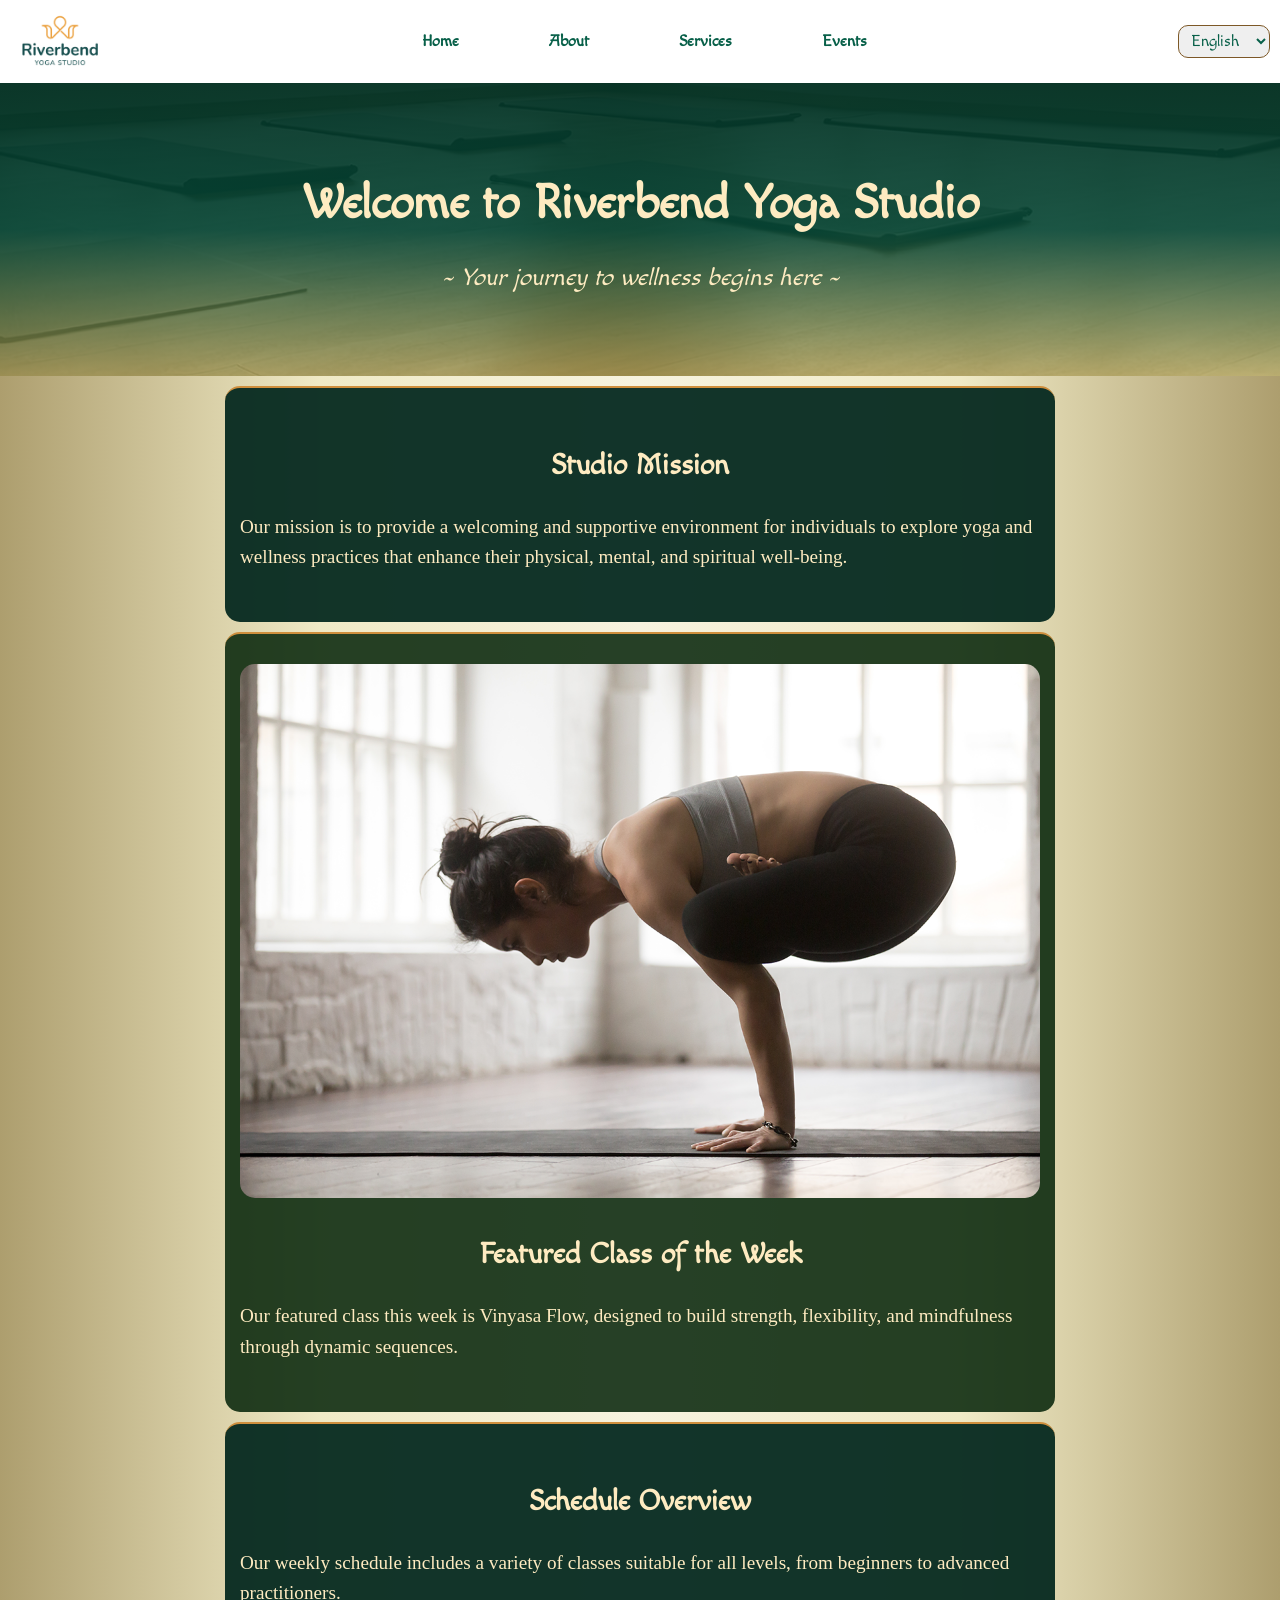
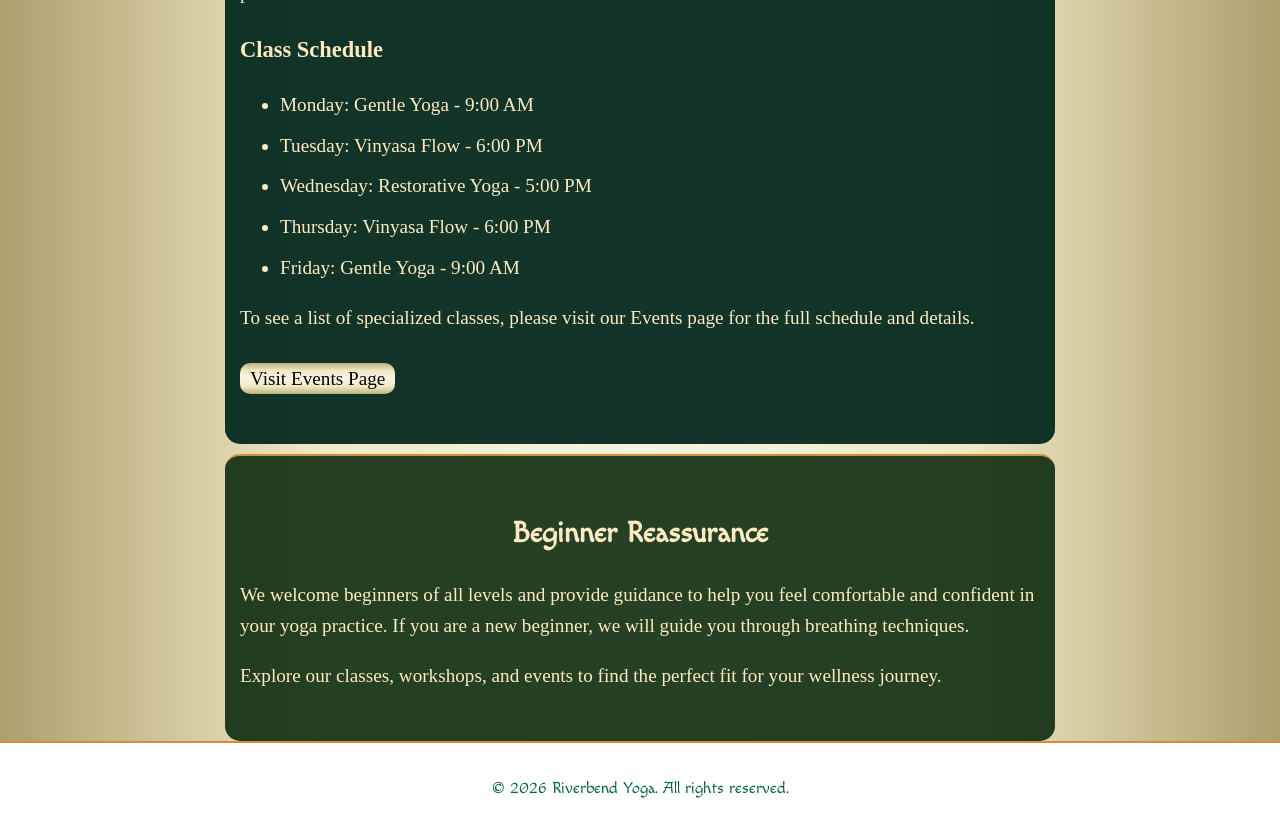
<file: index.html>
<!DOCTYPE html>
<html lang="en">

<head>
    <meta charset="UTF-8">
    <meta name="viewport" content="width=device-width, initial-scale=1.0">
    <title>Riverbend Yoga</title>
    <link rel="stylesheet" href="index.css">
    <script src="index.js" defer></script>
    <link rel="icon" href="photos/yoga-logo_c.png" type="image/png">
    <link rel="preconnect" href="https://fonts.googleapis.com">
    <link rel="preconnect" href="https://fonts.gstatic.com" crossorigin>
    <link href="https://fonts.googleapis.com/css2?family=Macondo&display=swap" rel="stylesheet">
</head>

<body>
    <nav class="nav">
        <img src="photos/yoga-logo_c.png" alt="Riverbend Yoga Logo" style="width:100px;height:auto;">
        
        <ul>
            <li><a href="index.html" aria-current="page" data-i18n="nav-home">Home</a></li>
            <li><a href="about.html" data-i18n="nav-about">About</a></li>
            <li><a href="services.html" data-i18n="nav-services">Services</a></li>
            <li><a href="events.html" data-i18n="nav-events">Events</a></li>
        </ul>
        <select id="language-picker" class="language-picker" aria-label="Language">
            <option value="en">English</option>
            <option value="es">Español</option>
            <option value="fr">Français</option>
            <option value="pl">Polski</option>
            <option value="de">Deutsch</option>
        </select>
    </nav>
    <main>
        <div class="welcome-section">
            <div>
            </div>
            <div class="welcome-text">
                <h1 data-i18n="welcome-title">Welcome to Riverbend Yoga Studio</h1>
                <p><i data-i18n="welcome-tagline">~ Your journey to wellness begins here ~</i></p>
            </div>
        </div>
        <section>

            <h2>Studio Mission</h2>
            <p>Our mission is to provide a welcoming and supportive environment for individuals to explore yoga and
                wellness practices that enhance their physical, mental, and spiritual well-being.</p>
        </section>



        <section>
            <img src="photos/yoga-feature-large_c.png" alt="Woman balancing on her hands in the studio"
                style="width:100%;height:auto;">
            <h2>Featured Class of the Week</h2>
            <p>Our featured class this week is Vinyasa Flow, designed to build strength, flexibility, and mindfulness
                through dynamic sequences.</p>
        </section>

        <section>
            <h2>Schedule Overview</h2>
            <p>Our weekly schedule includes a variety of classes suitable for all levels, from beginners to advanced
                practitioners.</p>
            <h3>Class Schedule</h3>
            <ul>
                <li>Monday: Gentle Yoga - 9:00 AM</li>
                <li>Tuesday: Vinyasa Flow - 6:00 PM</li>
                <li>Wednesday: Restorative Yoga - 5:00 PM</li>
                <li>Thursday: Vinyasa Flow - 6:00 PM</li>
                <li>Friday: Gentle Yoga - 9:00 AM</li>
            </ul>
            <p>To see a list of specialized classes, please visit our Events page for the full schedule and details.
                <br>
                <br>
                <a class="visit" href="events.html">Visit Events Page</a>
            </p>
        </section>
        <section>
            <h2>Beginner Reassurance</h2>
            <p>We welcome beginners of all levels and provide guidance to help you feel comfortable and confident in
                your yoga practice. If you are a new beginner, we will guide you through breathing techniques.</p>
            <p>Explore our classes, workshops, and events to find the perfect fit for your wellness journey.</p>
        </section>

    </main>
    <footer>
        <p>&copy; 2026 Riverbend Yoga. All rights reserved.</p>
    </footer>
</body>

</html>
</file>
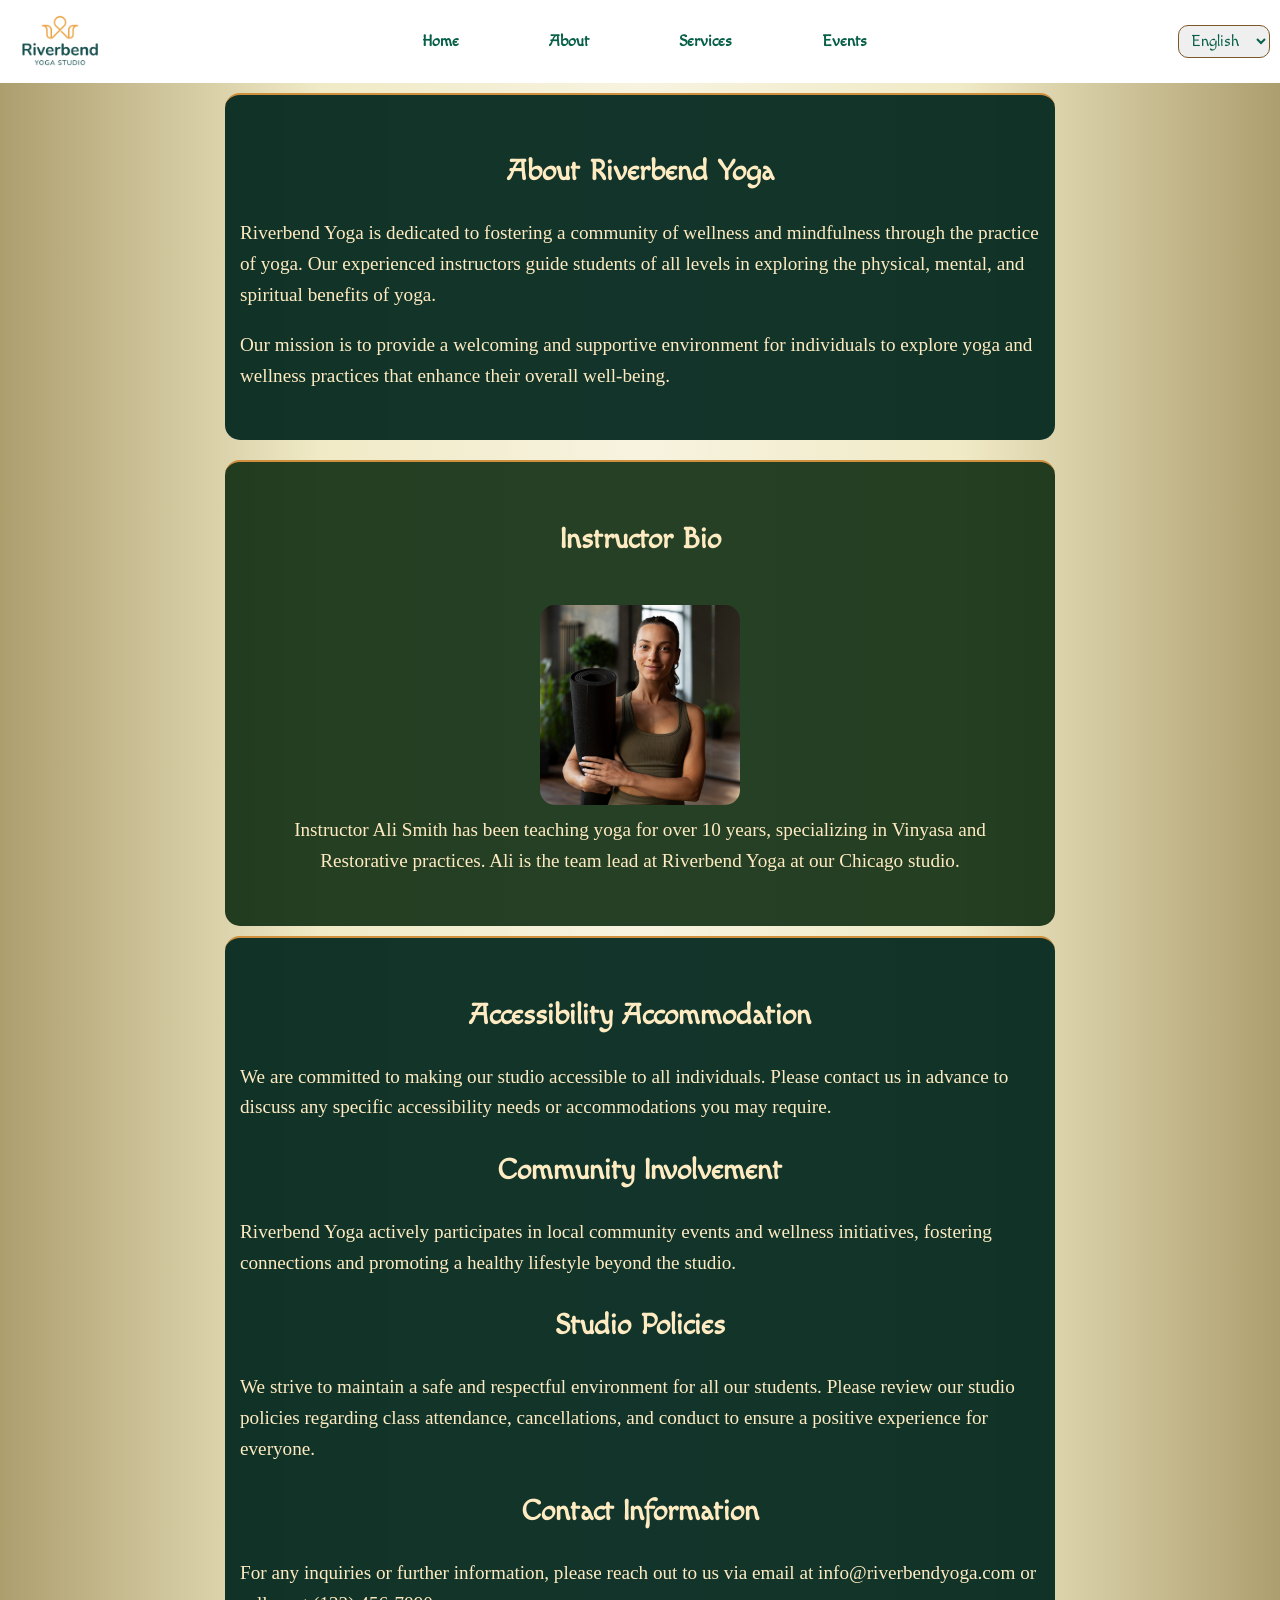
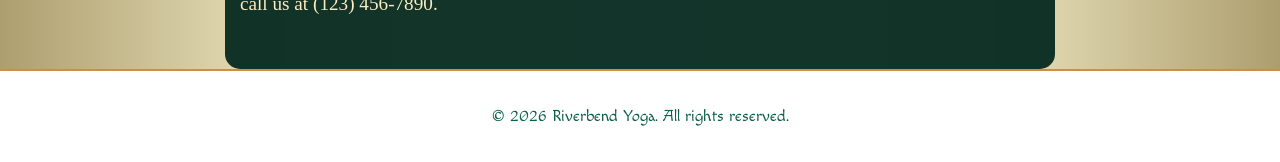
<file: about.html>
<!DOCTYPE html>
<html lang="en">

<head>
    <meta charset="UTF-8">
    <meta name="viewport" content="width=device-width, initial-scale=1.0">
    <title>About Riverbend Yoga</title>
    <link rel="stylesheet" href="index.css">
    <script src="index.js" defer></script>
    <link rel="preconnect" href="https://fonts.googleapis.com">
<link rel="preconnect" href="https://fonts.gstatic.com" crossorigin>
<link href="https://fonts.googleapis.com/css2?family=Macondo&display=swap" rel="stylesheet">
</head>

<body>
    <nav class="nav">
        <img src="photos/yoga-logo_c.png" alt="Riverbend Yoga Logo" style="width:100px;height:auto;">
        <ul>
            <li><a href="index.html" aria-current="page" data-i18n="nav-home">Home</a></li>
            <li><a href="about.html" data-i18n="nav-about">About</a></li>
            <li><a href="services.html" data-i18n="nav-services">Services</a></li>
            <li><a href="events.html" data-i18n="nav-events">Events</a></li>
        </ul>
        <select id="language-picker" class="language-picker" aria-label="Language">
            <option value="en">English</option>
            <option value="es">Español</option>
            <option value="fr">Français</option>
            <option value="pl">Polski</option>
            <option value="de">Deutsch</option>
        </select>
    </nav>
    <main>
        <section>
        <h1>About Riverbend Yoga</h1>
        <p>Riverbend Yoga is dedicated to fostering a community of wellness and mindfulness through the practice of
            yoga.
            Our experienced instructors guide students of all levels in exploring the physical, mental, and spiritual
            benefits of yoga.</p>
            <p>Our mission is to provide a welcoming and supportive environment for individuals to explore yoga and
                wellness
                practices that enhance their overall well-being.</p>
        
        </section>
        <section class="bio">
            <h2>Instructor Bio</h2>
            <figure>
                <img src="photos/yoga-instructor_c.png" alt="Instructor Photo" style="width:200px;height:auto;">
                <figcaption>Instructor Ali Smith has been teaching yoga for over 10 years, specializing in Vinyasa 
                    and Restorative practices. Ali is the team lead at Riverbend Yoga at our Chicago studio.</figcaption>
            </figure>
        </section>
        <section>
            <h2>Accessibility Accommodation</h2>
            <p>We are committed to making our studio accessible to all individuals. Please contact us in advance to
                discuss any
                specific accessibility needs or accommodations you may require.</p>
            <h2>Community Involvement</h2>
            <p>Riverbend Yoga actively participates in local community events and wellness initiatives, fostering
                connections
                and promoting a healthy lifestyle beyond the studio.</p>
            <h2>Studio Policies</h2>
            <p>We strive to maintain a safe and respectful environment for all our students. Please review our studio
                policies
                regarding class attendance, cancellations, and conduct to ensure a positive experience for everyone.</p>
            <h2>Contact Information</h2>
            <p>For any inquiries or further information, please reach out to us via email at info@riverbendyoga.com or
                call us
                at (123) 456-7890.</p>
        </section>
    </main>
    <footer>
        <p>&copy; 2026 Riverbend Yoga. All rights reserved.</p>
    </footer>
</body>

</html>
</file>
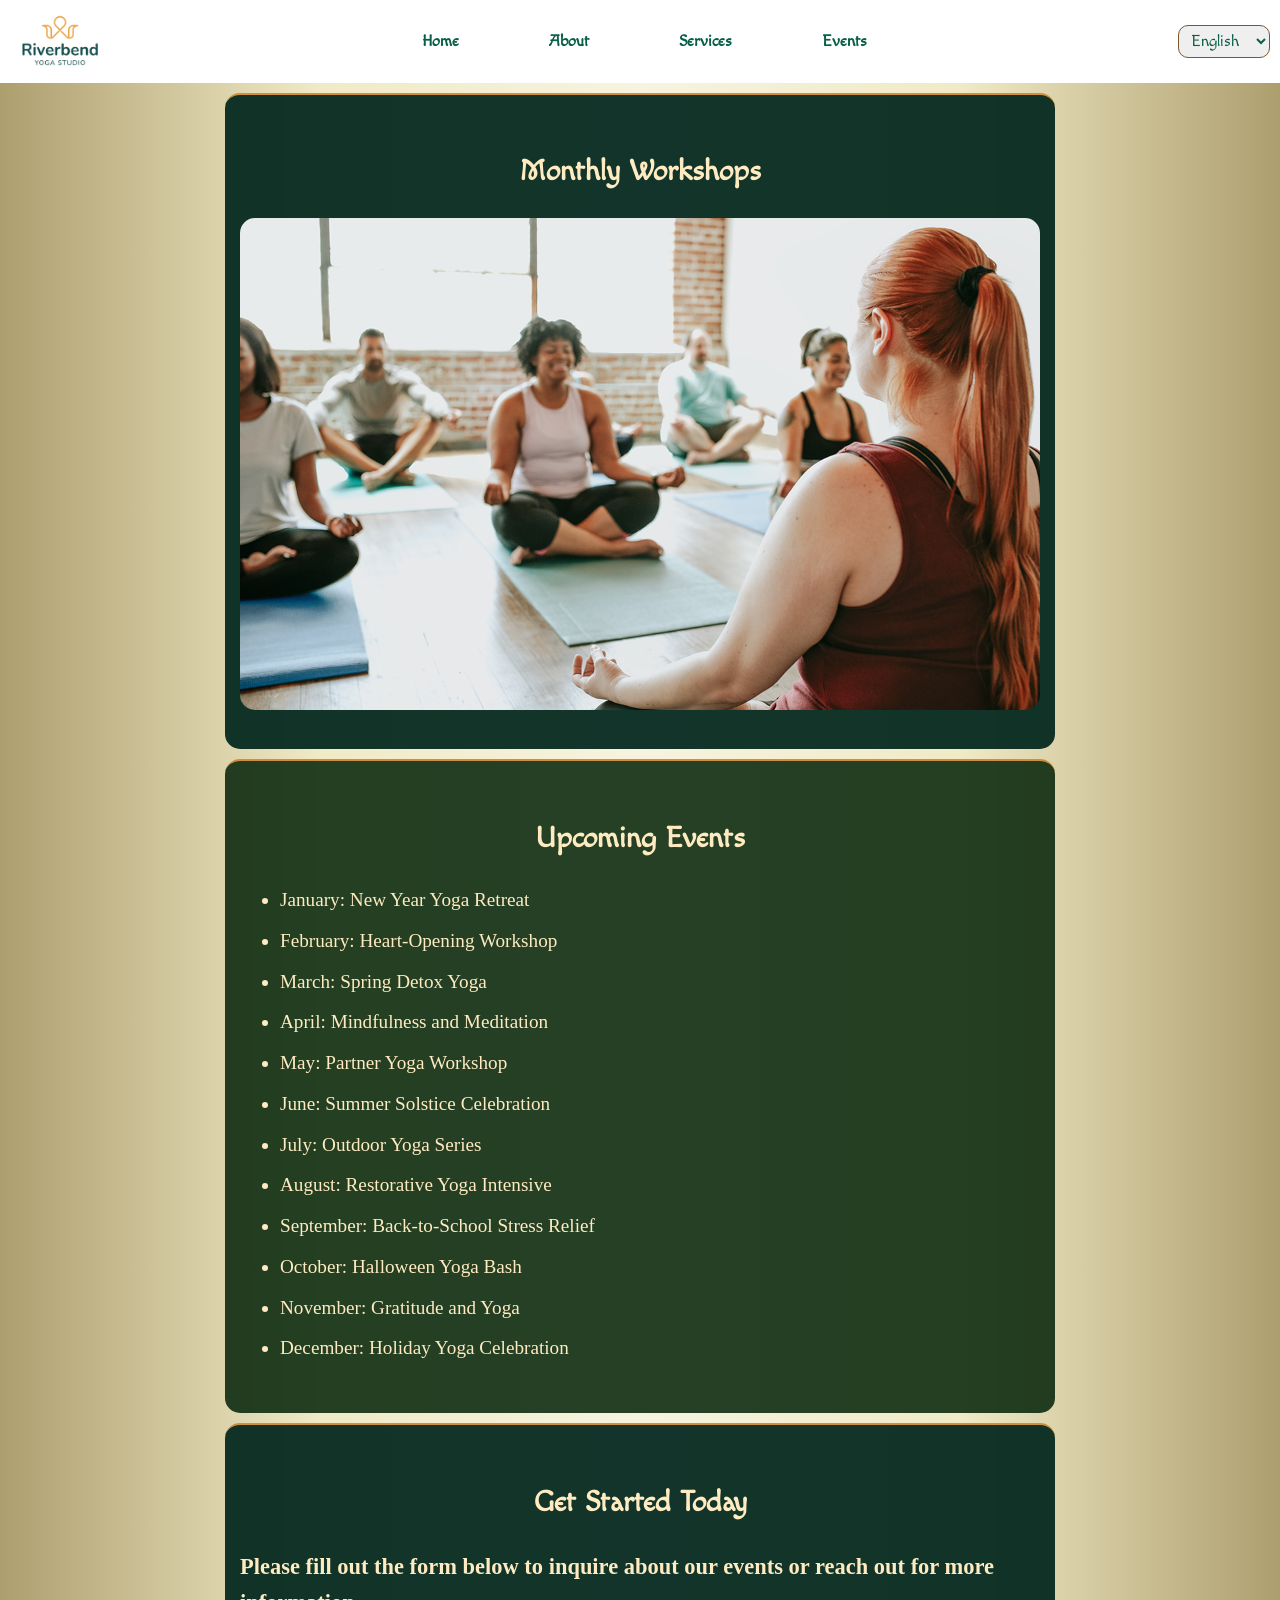
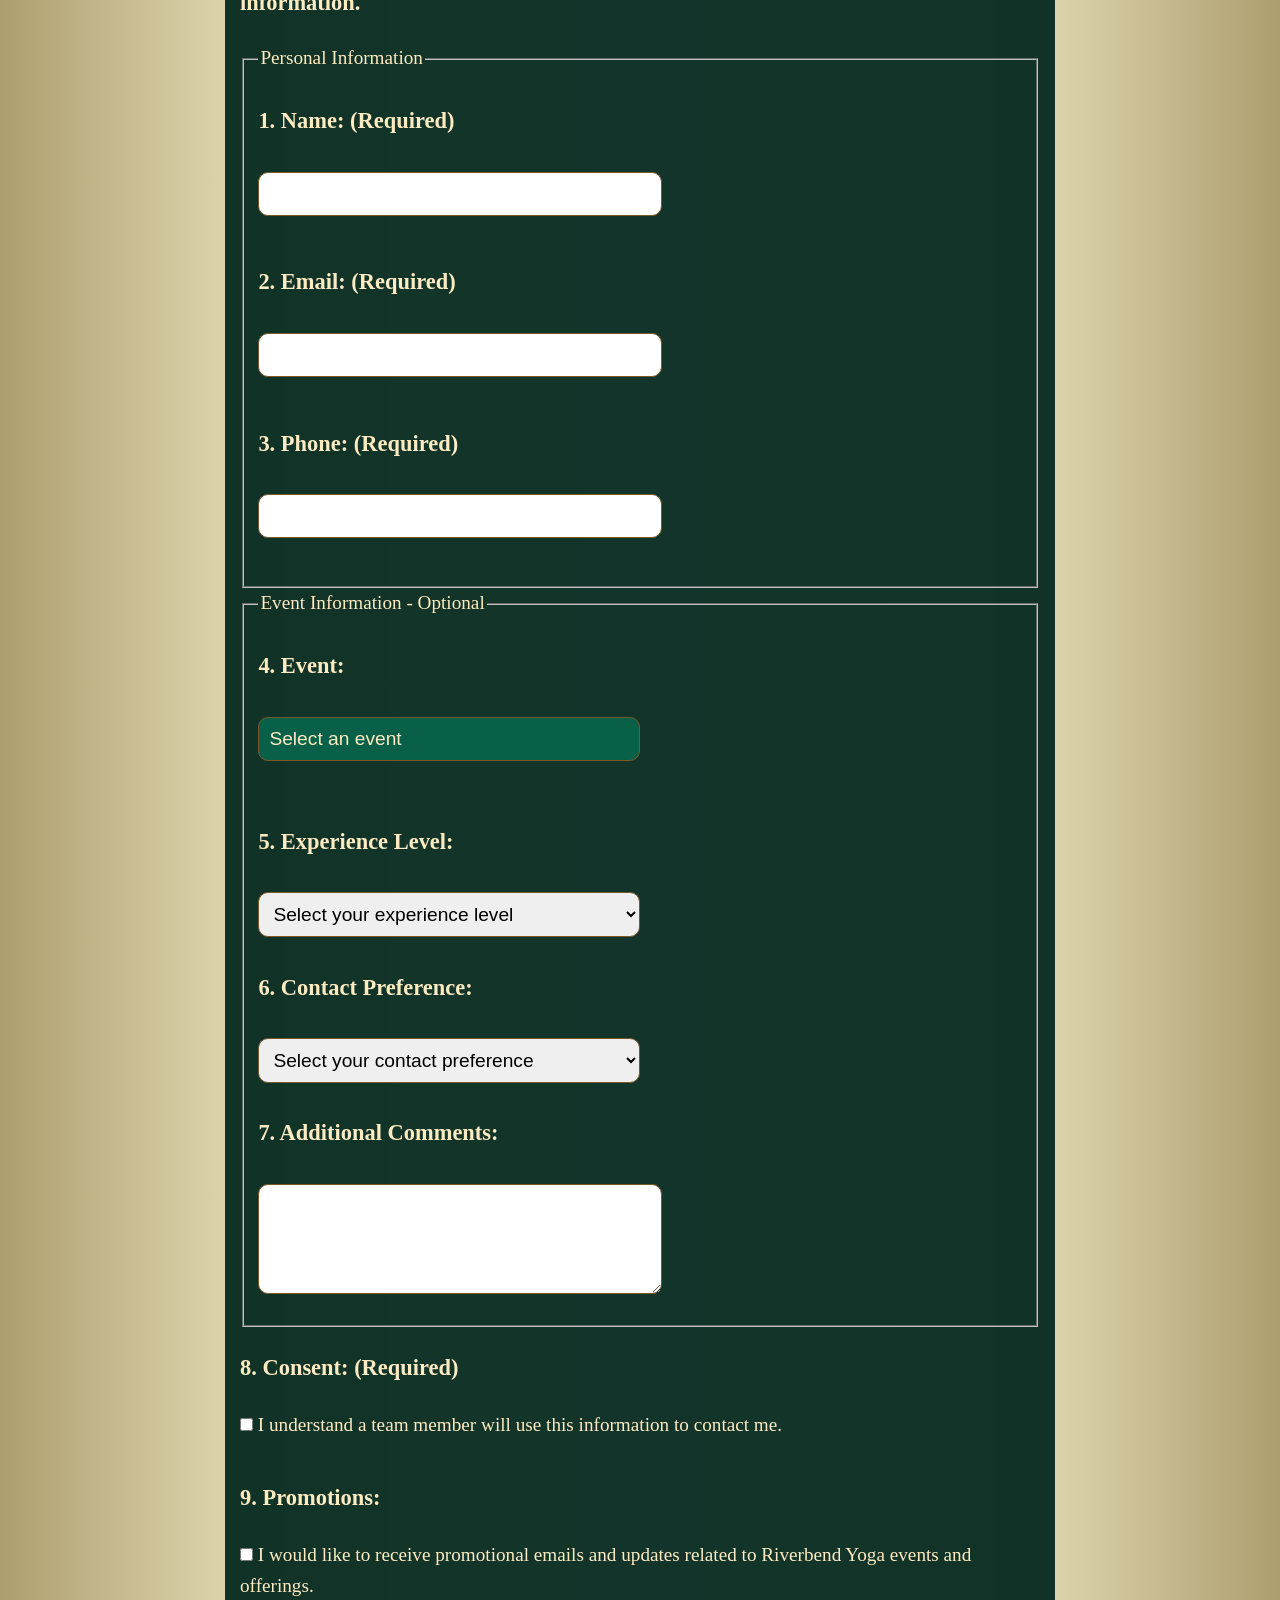
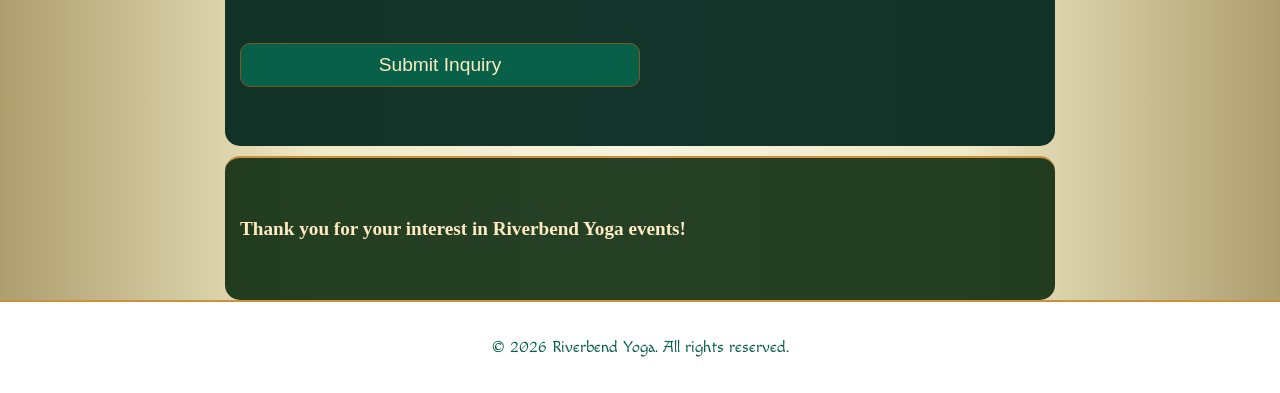
<file: events.html>
<!DOCTYPE html>
<html lang="en">

<head>
    <meta charset="UTF-8">
    <meta name="viewport" content="width=device-width, initial-scale=1.0">
    <title>Riverbend Yoga Events</title>
    <link rel="stylesheet" href="index.css">
    <script src="index.js" defer></script>
    <link rel="preconnect" href="https://fonts.googleapis.com">
    <link rel="preconnect" href="https://fonts.gstatic.com" crossorigin>
    <link href="https://fonts.googleapis.com/css2?family=Macondo&display=swap" rel="stylesheet">
</head>

<body>
    <nav class="nav">
        <img src="photos/yoga-logo_c.png" alt="Riverbend Yoga Logo" style="width:100px;height:auto;">
        <ul>
            <li><a href="index.html" aria-current="page" data-i18n="nav-home">Home</a></li>
            <li><a href="about.html" data-i18n="nav-about">About</a></li>
            <li><a href="services.html" data-i18n="nav-services">Services</a></li>
            <li><a href="events.html" data-i18n="nav-events">Events</a></li>
        </ul>
        <select id="language-picker" class="language-picker" aria-label="Language">
            <option value="en">English</option>
            <option value="es">Español</option>
            <option value="fr">Français</option>
            <option value="pl">Polski</option>
            <option value="de">Deutsch</option>
        </select>
    </nav>
    <main>
        <section>
            <h1>Monthly Workshops</h1>
            <picture>
                <source srcset="photos/yoga-workshop_c.png" type="image/png">
                <img src="photos/yoga-workshop_c.png" alt="A group of people participating in a yoga class"
                    style="width:100%;height:auto;">
            </picture>
        </section>
        <section>
            <h2>Upcoming Events</h2>
            <ul>
                <li>January: New Year Yoga Retreat</li>
                <li>February: Heart-Opening Workshop</li>
                <li>March: Spring Detox Yoga</li>
                <li>April: Mindfulness and Meditation</li>
                <li>May: Partner Yoga Workshop</li>
                <li>June: Summer Solstice Celebration</li>
                <li>July: Outdoor Yoga Series</li>
                <li>August: Restorative Yoga Intensive</li>
                <li>September: Back-to-School Stress Relief</li>
                <li>October: Halloween Yoga Bash</li>
                <li>November: Gratitude and Yoga</li>
                <li>December: Holiday Yoga Celebration</li>
            </ul>
        </section>
        <section>
            <h2>Get Started Today</h2>
            <h3>Please fill out the form below to inquire about our events or reach out for more information.</h3>
            <!-- novalidate turns off the browser's pop-up messages so index.js can show its own -->
            <form id="inquiry-form" action="submit_request.php" method="post" novalidate>
                <fieldset>
                    <legend>Personal Information</legend>
                    <label for="name">
                        <h3>1. Name: (Required)</h3>
                    </label>
                    <input type="text" id="name" name="name" autocomplete="name" required minlength="2" maxlength="70"
                        aria-describedby="name-error">
                    <p class="error-message" id="name-error"></p>
                    <label for="email">
                        <h3>2. Email: (Required)</h3>
                    </label>
                    <input type="email" id="email" name="email" autocomplete="email" required
                        aria-describedby="email-error">
                    <p class="error-message" id="email-error"></p>
                    <label for="phone">
                        <h3>3. Phone: (Required)</h3>
                    </label>
                    <input type="tel" id="phone" name="phone" autocomplete="tel" required pattern="[0-9()+\-\s]{7,20}"
                        title="Please enter a phone number, e.g. (123) 456-7890" aria-describedby="phone-error">
                    <p class="error-message" id="phone-error"></p>
                </fieldset>
                <fieldset>
                    <legend>Event Information - Optional</legend>
                    <label for="event">
                        <h3>4. Event: </h3>
                    </label>
                    <select id="event" name="event">
                        <option value="" disabled selected>Select an event</option>
                        <option value="January: New Year Yoga Retreat">January: New Year Yoga Retreat</option>
                        <option value="February: Heart-Opening Workshop">February: Heart-Opening Workshop</option>
                        <option value="March: Spring Detox Yoga">March: Spring Detox Yoga</option>
                        <option value="April: Mindfulness and Meditation">April: Mindfulness and Meditation</option>
                        <option value="May: Partner Yoga Workshop">May: Partner Yoga Workshop</option>
                        <option value="June: Summer Solstice Celebration">June: Summer Solstice Celebration</option>
                        <option value="July: Outdoor Yoga Series">July: Outdoor Yoga Series</option>
                        <option value="August: Restorative Yoga Intensive">August: Restorative Yoga Intensive</option>
                        <option value="September: Back-to-School Stress Relief">September: Back-to-School Stress Relief
                        </option>
                        <option value="October: Halloween Yoga Bash">October: Halloween Yoga Bash</option>
                        <option value="November: Gratitude and Yoga">November: Gratitude and Yoga</option>
                        <option value="December: Holiday Yoga Celebration">December: Holiday Yoga Celebration</option>
                    </select>
                    <br>
                    <label for="experience">
                        <h3>5. Experience Level: </h3>
                    </label>
                    <select id="experience" name="experience">
                        <option value="" disabled selected>Select your experience level</option>
                        <option value="Beginner">Beginner</option>
                        <option value="Intermediate">Intermediate</option>
                        <option value="Advanced">Advanced</option>
                    </select>
                    <br>
                    <label for="contact">
                        <h3>6. Contact Preference: </h3>
                    </label>
                    <select id="contact" name="contact">
                        <option value="" disabled selected>Select your contact preference</option>
                        <option value="Email">Email</option>
                        <option value="Phone">Phone</option>
                    </select>
                    <br>
                    <label for="comments">
                        <h3>7. Additional Comments:</h3>
                    </label>
                    <textarea id="comments" name="comments" rows="4" cols="30" maxlength="500"></textarea>
                    <br>
                </fieldset>

                <label for="consent">
                    <h3>8. Consent: (Required)</h3>
                </label>
                <input type="checkbox" id="consent" name="consent" required aria-describedby="consent-error">
                I understand a team member will use this information to contact me.
                <p class="error-message" id="consent-error"></p>
                <label for="promotions">
                    <h3>9. Promotions: </h3>
                </label>
                <input type="checkbox" id="promotions" name="promotions">
                I would like to receive promotional emails and updates related to Riverbend Yoga events and offerings.
                <br>
                <br>
                <button type="submit">Submit Inquiry</button>
                <!-- role="status" makes screen readers announce the message when it changes -->
                <p class="form-status" id="form-status" role="status"></p>
            </form>
        </section>
        <section>
            <h4>Thank you for your interest in Riverbend Yoga events!</h4>
        </section>

    </main>
    <footer>
        <p>&copy; 2026 Riverbend Yoga. All rights reserved.</p>
    </footer>

</body>

</html>
</file>
<file: index.css>
body {
    margin: 0 auto;
    font-family: Georgia, serif;
    background-image: linear-gradient(to right, rgb(173, 158, 110), rgb(240, 234, 198), rgb(247, 243, 223),rgb(240, 234, 198), rgb(173, 158, 110))
}

.macondo-regular {
  font-family: "Macondo", cursive;
  font-style: normal;
}

h1, h2 {
    text-align: center;
    font-family: "Macondo", cursive;
}

li {
    margin: 10px 0;
}

.visit {
    text-decoration: none;
    color: #000000;
    padding: 5px 10px;
    border-radius: 10px;
    transition: background-color 0.3s;
    background-image: linear-gradient(to bottom, rgb(188, 176, 126), rgb(240, 234, 198), rgb(247, 243, 223),rgb(240, 234, 198), rgb(188, 176, 126));
}

.visit:hover {
    background-image: linear-gradient(to bottom, #086049, rgb(36, 127, 68), #086049);
    color: #ffffff;
}

.welcome-section {
    position: relative;
    z-index: 1;
    display: flex;
    justify-content: center;
    flex-direction: row;
    text-align: center;
    padding: 40px 10px;
    font-family: "Macondo", cursive;
    font-size: 1.5em;
    color: #feebc1;
    background-image: url('photos/yoga-studio_c.png');
    background-size: cover;
    background-position: bottom;
}
.welcome-section::before {
    content: "";
    position: absolute;
    top: 0;
    left: 0;
    width: 100%;
    height: 100%;
    background-image: linear-gradient( rgba(4, 52, 39, 0.932), rgba(6, 71, 54, 0.9), rgba(174, 162, 83, 0.7));
    z-index: 0;
}

.welcome-text {
    position: relative;
    z-index: 1;
    padding: 20px;
    border-radius: 15px;
}

.nav {
    display: flex;
    align-items: center;
    justify-content: space-between;
    flex-wrap: wrap; /* if things still don't fit, move to a new row instead of off the screen */
    background-color: #ffffff;
    padding: 5px 10px;
    font-family: "Macondo", cursive;
}

.nav ul {
    list-style-type: none;
    margin: 0;
    padding: 0px 20px;
    display: flex;
    justify-content: center;
}

.nav li {
    margin: 0 25px;
    padding: 10px 20px;
    border-radius: 15px;
    transition: background-color 0.3s;
}
.nav li:hover {
    background-color: #e0f2f1;
}

.nav a {
    text-decoration: none;
    color: #086049;
    font-weight: bold;
    
}

section {
    padding: 30px 15px;
    max-width: 800px;
    margin-top: 10px;
    margin-left: auto;
    margin-right: auto;
    font-size: 1.2em;
    color: #feebc1;
    border-top: 2px solid #cf8f3d;
    border-radius: 15px;
    background-color:rgba(3, 39, 29, 0.932);
    line-height: 1.6;
}

section:nth-of-type(even) {
    background-color: rgba(2, 34, 6, 0.851);
}

section img {
    width: 100%;
    height: auto;
    border-radius: 15px;
}

.bio {
    display: flex;
    flex-direction: column;
    align-items: center;
    margin-top: 20px;
    text-align: center;
}

input, textarea, select, button {
    width: 50%;
    padding: 10px;
    margin: 10px 0;
    border: 1px solid #7d5827;
    border-radius: 10px;
    font-family: Arial, sans-serif;
    font-size: 1em;
}

button {
    background-color: #086049;
    color: #feebc1;
    border: 1px solid #7d5827;
    cursor: pointer;
    transition: background-color 0.3s;
}

button:hover {
    background-image: linear-gradient(to right, #5d4808, #086049);
    border: 1px solid #ffffff;
}

input[type="checkbox"] {
    width: auto;
    margin: 10px 0;
}

footer {
    text-align: center;
    padding: 20px 0;
    background-color: #ffffff;
    border-top: 2px solid #cf8f3d;
    font-family: "Macondo", cursive;
    color: #086049;
}

/* Language picker in the nav */
.language-picker {
    width: auto;
    margin: 0;
    padding: 5px 8px;
    color: #086049;
    font-family: "Macondo", cursive;
}

/* Hamburger button (built by index.js), hidden on large screens */
.nav-toggle {
    display: none;
}

/* Multi-select event dropdown (built by index.js) */
.multi-select {
    position: relative;
    width: 50%;
}

.multi-select-toggle {
    width: 100%;
    text-align: left;
}

.multi-select-panel {
    position: absolute;
    z-index: 10;
    width: 100%;
    max-height: 250px;
    overflow-y: auto;
    box-sizing: border-box;
    padding: 5px 10px;
    background-color: #ffffff;
    color: #086049;
    border: 1px solid #7d5827;
    border-radius: 10px;
    font-family: Arial, sans-serif;
    font-size: 0.9em;
}

.multi-select-panel label {
    display: block;
    cursor: pointer;
}

.multi-select-panel input[type="checkbox"] {
    margin: 8px 6px 8px 0;
}

/* Form validation feedback (shown by index.js) */
.error-message {
    color: #ffb4a8;
    font-size: 0.85em;
    margin: 0 0 10px;
    min-height: 1em;
}

input.invalid {
    border: 2px solid #ff8a7a;
    background-color: #fff0ee;
}

input[type="checkbox"].invalid {
    outline: 2px solid #ff8a7a;
}

.form-status {
    font-weight: bold;
}

.form-status.error {
    color: #ffb4a8;
}

.form-status.success {
    color: #b9f6ca;
}

/* Medium screens (tablets, narrow desktop windows): tighten the nav links so the language picker fits */
@media (max-width: 900px) {
    .nav ul {
        padding: 0 10px;
    }

    .nav li {
        margin: 0 4px;
        padding: 8px 12px;
    }
}

/* Small devices (phones) */
@media (max-width: 600px) {
    .nav {
        flex-direction: column;
        padding: 10px;
    }

    .nav ul {
        flex-wrap: wrap;
        padding: 0;
        width: 100%;
    }

    .nav li {
        margin: 4px;
        padding: 8px 12px;
    }

    /* With JavaScript running: logo and ☰ on one row, links hidden until opened */
    .nav-collapsible {
        flex-direction: row;
        flex-wrap: wrap;
    }

    .nav-collapsible .nav-toggle {
        display: block;
        width: auto;
        margin: 0;
        padding: 5px 14px;
        font-size: 1.6em;
        line-height: 1;
    }

    /* Order on phones: logo, language picker, ☰, then the links on their own row */
    .nav-collapsible .language-picker {
        order: 1;
        width: auto;
        margin-left: auto;
        margin-right: 10px;
    }

    .nav-collapsible .nav-toggle {
        order: 2;
    }

    .nav-collapsible ul {
        order: 3;
        display: none;
        flex-direction: column;
        text-align: center;
    }

    .nav-collapsible.open ul {
        display: flex;
    }

    .welcome-section {
        font-size: 1.1em;
        padding: 20px 10px;
        /* zoom in and keep the bottom center of the photo in view */
        background-size: auto 400%;
        background-position: left top;
    }

    section {
        font-size: 1em;
        margin-left: 10px;
        margin-right: 10px;
    }

    input, textarea, select, button {
        width: 100%;
        box-sizing: border-box;
    }

    .multi-select {
        width: 100%;
    }
}
</file>
